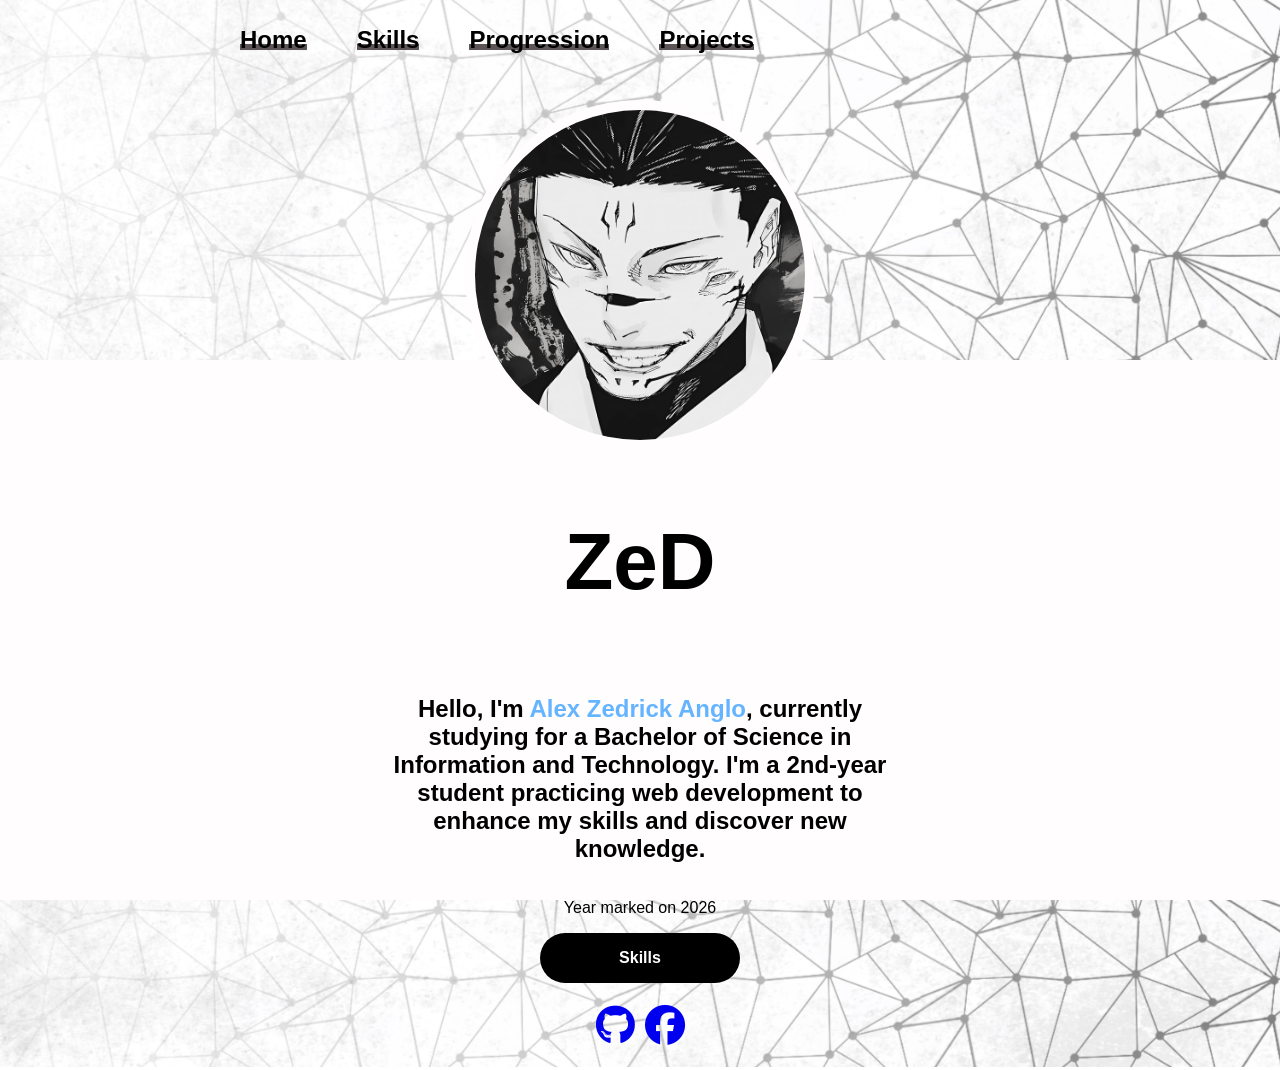
<file: index.html>
<!DOCTYPE html>
<html lang="en">
<head>
    <meta charset="UTF-8">
    <meta name="viewport" content="width=device-width, initial-scale=1.0">
    <link rel="stylesheet" href="style.css">
    <link rel="stylesheet" href="https://cdnjs.cloudflare.com/ajax/libs/font-awesome/6.5.1/css/all.min.css" integrity="sha512-DTOQO9RWCH3ppGqcWaEA1BIZOC6xxalwEsw9c2QQeAIftl+Vegovlnee1c9QX4TctnWMn13TZye+giMm8e2LwA==" crossorigin="anonymous" referrerpolicy="no-referrer" />
    <title>Portfolio</title>
    
</head>
<body>
    <nav class="navbar">
        <ul class="links">
            <li><a href="index.html">Home</a></li>
            <li><a href="skills.html">Skills</a></li>
            <li><a href="progression.html">Progression</a></li>
            <li><a href="">Projects</a></li>
        </ul>
    </nav>
    <section id="about" class="main-section">
        <div class="image">
            <img src="images/profile.jpg" alt="profile">
        </div>
        <div class="texts">
            <h1>ZeD</h1>
            <h2>Hello, I'm <span class="name-text">Alex Zedrick Anglo</span>, currently studying for a Bachelor of Science in Information and Technology. I'm a 2nd-year student practicing web development to enhance my skills and discover new knowledge.</h2>
            <p>Year marked on 2026</p>
            <a href="skills.html" class="about-me">Skills</a>
        </div>
        <div class="icons">
            <a href="https://github.com/ZedDaProgrammer" class="github"><i class="fa-brands fa-github"></i></a>
            <a href="facebook.com" class="facebook"><i class="fa-brands fa-facebook"></i></a>
        </div>
        
    </section>
   


</body>
</html>
</file>
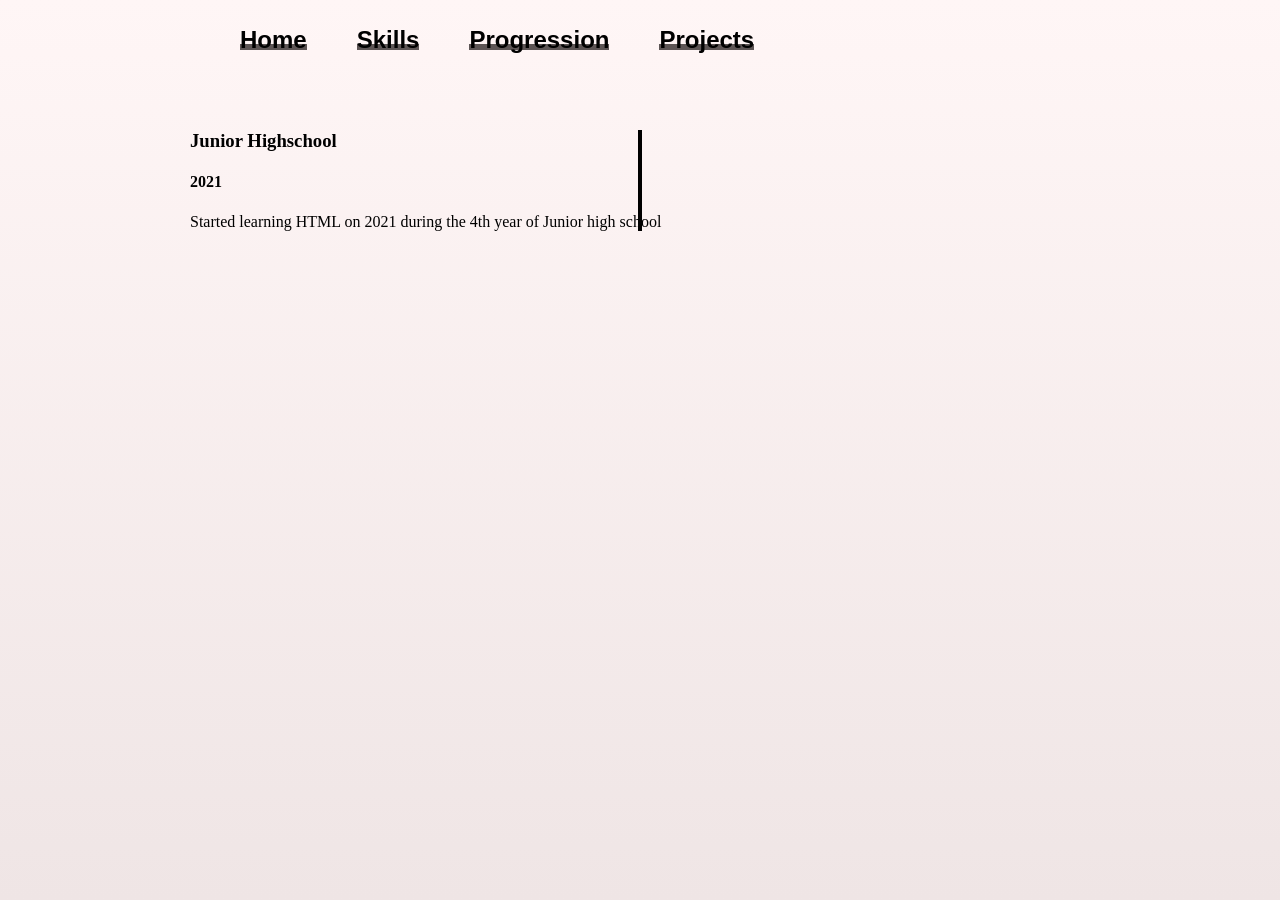
<file: progression.html>
<!DOCTYPE html>
<html lang="en">
<head>
    <meta charset="UTF-8">
    <meta name="viewport" content="width=device-width, initial-scale=1.0">
    <link rel="stylesheet" href="progression.css">
    <title>Document</title>
</head>
<body>
    <nav class="navbar">
        <ul class="links">
            <li><a href="index.html">Home</a></li>
            <li><a href="skills.html">Skills</a></li>
            <li><a href="progression.html">Progression</a></li>
            <li><a href="">Projects</a></li>
        </ul>
    </nav>
    <section class="timeline">
        <div class="vertical-timeline">
            <div class="timelime-2021">
                <div class="timeline-text">
                    <h3>Junior Highschool</h3>
                    <h4>2021</h4>
                    <p>Started learning HTML on 2021 during the 4th year of Junior high school</p>
                </div>
            </div>
        </div>
    </section>
</body>
</html>
</file>
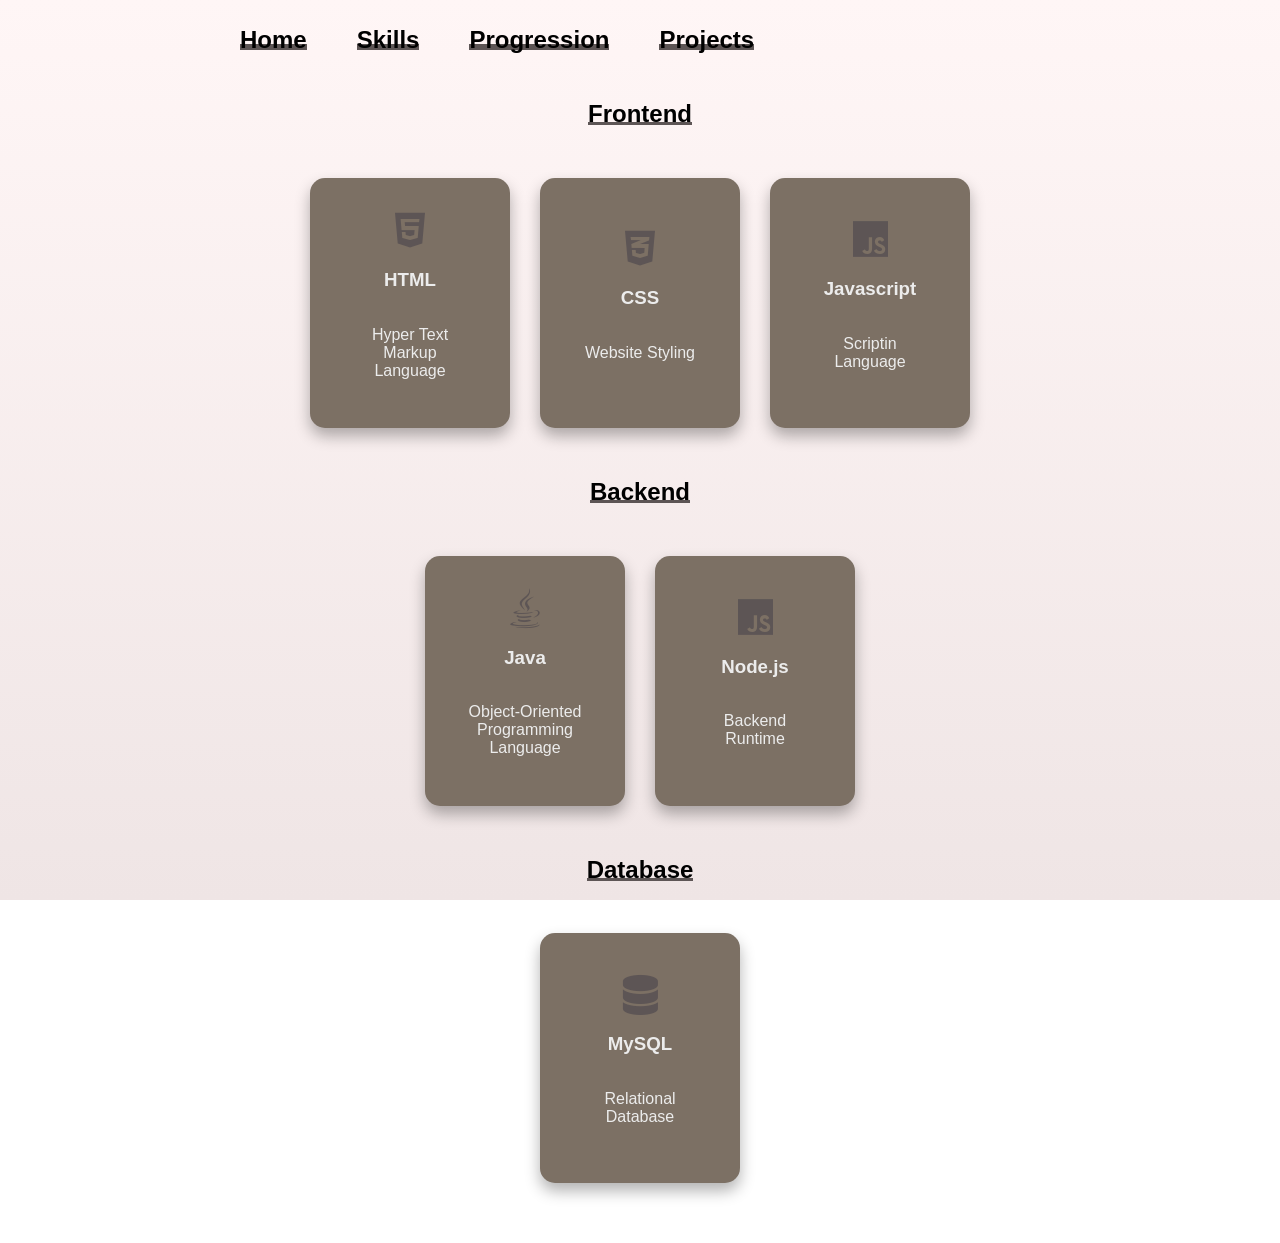
<file: skills.html>
<!DOCTYPE html>
<html lang="en">
<head>
    <meta charset="UTF-8">
    <meta name="viewport" content="width=device-width, initial-scale=1.0">
    <link rel="stylesheet" href="skills.css">
    <link rel="stylesheet" href="https://cdnjs.cloudflare.com/ajax/libs/font-awesome/6.5.1/css/all.min.css" integrity="sha512-DTOQO9RWCH3ppGqcWaEA1BIZOC6xxalwEsw9c2QQeAIftl+Vegovlnee1c9QX4TctnWMn13TZye+giMm8e2LwA==" crossorigin="anonymous" referrerpolicy="no-referrer" />
    <title>Skills</title>
</head>
<body>
    <nav class="navbar">
        <ul class="links">
            <li><a href="index.html">Home</a></li>
            <li><a href="skills.html">Skills</a></li>
            <li><a href="progression.html">Progression</a></li>
            <li><a href="">Projects</a></li>
        </ul>
    </nav>
     <section class="skills">
        <h1>Frontend</h1>
        <div class="front-end">        
            <div class="html">
                <div class="iconhtml"><i class="fa-brands fa-html5"></i></div>             
                <h3>HTML</h3>
                <p>Hyper Text Markup Language</p>
            </div>
            <div class="css">
                <div class="iconcss"><i class="fa-brands fa-css3-alt"></i></div>               
                <h3>CSS</h3>
                <p>Website Styling</p>
            </div>
            <div class="javascript">
                <div class="iconjs"><i class="fa-brands fa-js"></i></div>              
                <h3>Javascript</h3>
                <p>Scriptin Language</p>
            </div>
        </div>
        <h1>Backend</h1>
        <div class="back-end">
            <div class="java">
                <div class="iconjava"><i class="fa-brands fa-java"></i></div>
                <h3>Java</h3>
                <p>Object-Oriented Programming Language</p>
            </div>
            <div class="nodejs">
                <div class="iconnodejs"><i class="fa-brands fa-js"></i></div>
                <h3>Node.js</h3>
                <p>Backend Runtime</p>
            </div>
        </div>
        <h1>Database</h1>
        <div class="database">
            <div class="mysql">
                <div class="iconmysql"><i class="fa-solid fa-database"></i></div>
                <h3>MySQL</h3>
                <p>Relational Database</p>
            </div>
        </div>
    </section>
    
</body>
</html>
</file>
<file: style.css>
*{
    box-sizing: border-box;
}

.element::-webkit-scrollbar{
    display: none;
}

html{
    scroll-behavior: smooth;
}

body{
    display: flex;
    flex-direction: column;
    background-image: linear-gradient(to bottom, transparent 40%, #fffdfd 40%),
    url(images/home_bg.jpg);
    background-size: cover;
    background-position: center top;
    background-repeat: no-repeat;
    background-attachment: fixed;
    padding: 0;
    border: 0px;
    margin: 0;
    width: 100%;
    max-height: 100vh;
}



.navbar{
    display: flex;
    position: fixed;
    top: 0;
    padding: 10px 200px;
    width: 100%;
}




.links{
    display: flex;
    list-style: none;
    gap: 50px;
    font-family: Arial, Helvetica, sans-serif;
}

.links a{
    text-decoration: none;
    color: rgb(0, 0, 0);
    font-weight: 900;
    font-size: 1.5rem;
    background-image: linear-gradient(120deg, #5d5555 0%, #5d5555 100%);
    background-repeat: no-repeat;
    background-size: 100% 0.4rem;
    background-position: 0 89%;
    transition: background-size 0.5s ease;
}

.links a:hover{
    background-size: 100% 1.8rem;
}

.main-section{
    display: flex;
    justify-content: space-between;
    align-items: center;
    flex-direction: column;
    top: 0;
    margin: 100px;
    margin-top: 100px;
    max-height: 100vh;
    flex: 1;
}

.texts{
    max-width: 50%;
    display: flex;
    align-items: center;
    flex-direction: column;
}

.texts h1{
    font-size: 5rem;
    font-weight: 900;
    font-family: 'Gill Sans', 'Gill Sans MT', Calibri, 'Trebuchet MS', sans-serif;
    display: inline-block;
}

.texts h2{
    font-family: Arial, Helvetica, sans-serif;
    font-size: 1.5rem;
    text-align: center;
    color: rgb(0, 0, 0);
}

.texts p{
    font-family: Arial, Helvetica, sans-serif;
    color: rgb(0, 0, 0);
}

.texts h2 .name-text{
    color: rgb(100, 180, 255);
}

.image{

    max-width: 40%;
    display: flex;
    justify-content: center;
}

.image img{
    width: 100%;
    max-width: 350px;
    border-radius: 50%;
    border-width: 10px;
    border-style: solid;
    border-color: #fffdfd;
    transition: all 0.5s ease;
}

.image img:hover{
    border-color: #999090;
}



.bottom{
    background-color: rgb(36, 36, 36);
    padding: 40px 20px;
    border-top: 1px solid#333;
    height: 10vh;
}




.about-me{
    display: flex;
    justify-content: center;
    align-items: center;
    align-content: center;
    background-color: black;
    color: white;
    font-family: Arial, Helvetica, sans-serif;
    font-weight: 900;
    border-radius: 25px;
    text-decoration: none;
    height: 50px;
    width: 200px;
    transition: all 0.5s ease;
}

.about-me:hover{
    transform: scale(1.25);
}

.icons{
    width: 100%;
    display: flex;
    justify-content: center;
    padding: 20px 0px;
    gap: 10px;

    
}

.icons a{
    font-size: 2.5rem;
    transition: all 0.5s ease;
}

.icons a:hover{
    transform: scale(1.25);
}
</file>
<file: progression.css>
*{
    box-sizing: border-box;
}

.element::-webkit-scrollbar{
    display: none;
}

html{
    scroll-behavior: smooth;
}

body{
    display: flex;
    flex-direction: column;
    background-image: linear-gradient(to bottom, #fff6f6, #efe5e5);
    background-size: cover;
    background-position: center top;
    background-repeat: no-repeat;
    background-attachment: fixed;
    border: 0px;
    margin: 0;
    width: 100%;
    max-height: 300vh;
}

.navbar{
    display: flex;
    position: sticky;
    top: 0;
    padding: 10px 200px;
    width: 100%;
}

.links{
    display: flex;
    list-style: none;
    gap: 50px;
    font-family: Arial, Helvetica, sans-serif;
}

.links a{
    text-decoration: none;
    color: rgb(0, 0, 0);
    font-weight: 900;
    font-size: 1.5rem;
    background-image: linear-gradient(120deg, #5d5555 0%, #5d5555 100%);
    background-repeat: no-repeat;
    background-size: 100% 0.4rem;
    background-position: 0 89%;
    transition: background-size 0.5s ease;
}

.links a:hover{
    background-size: 100% 1.8rem;
}

.timeline:before{
    left: 50%;
    margin-left: -2px;
}

.vertical-timeline{
    position: relative;
    max-width: 900px;
    margin: 50px auto;
}


.vertical-timeline:before{
    background: black;
    content: "";
    height: 100%;
    position: absolute;
    top: 0%;
    left: 50%;
    transform: translateX(-50%);
    width: 4px;
}

.timeline-2021{
    margin-left: 50px;
}
</file>
<file: skills.css>
*{
    box-sizing: border-box;
}

.element::-webkit-scrollbar{
    display: none;
}

html{
    scroll-behavior: smooth;
}

body{
    display: flex;
    flex-direction: column;
    background-image: linear-gradient(to bottom, #fff6f6, #efe5e5);
    background-size: cover;
    background-position: center top;
    background-repeat: no-repeat;
    background-attachment: fixed;
    border: 0px;
    margin: 0;
    width: 100%;
    max-height: 300vh;
}

.navbar{
    display: flex;
    position: sticky;
    top: 0;
    padding: 10px 200px;
    width: 100%;
}




.links{
    display: flex;
    list-style: none;
    gap: 50px;
    font-family: Arial, Helvetica, sans-serif;
}

.links a{
    text-decoration: none;
    color: rgb(0, 0, 0);
    font-weight: 900;
    font-size: 1.5rem;
    background-image: linear-gradient(120deg, #5d5555 0%, #5d5555 100%);
    background-repeat: no-repeat;
    background-size: 100% 0.4rem;
    background-position: 0 89%;
    transition: background-size 0.5s ease;
}

.links a:hover{
    background-size: 100% 1.8rem;
}

.skills{
    width: 100%;
    min-height: 100vh;
    display: flex;
    justify-content: center;
    align-items: center;
    align-content: center;
    flex-direction: column;
    box-sizing: border-box;
    font-family: Arial, Helvetica, sans-serif;
    gap: 30px;
    margin-bottom: 60px;
}

.skills h1{
    font-weight: 900;
    background-image: linear-gradient(120deg, #5d5555 0%, #5d5555 100%);
    background-repeat: no-repeat;
    background-size: 100% 0.2rem;
    background-position: 0 89%;
}

.front-end, .back-end{
    display: flex;
    justify-content: space-between;
    align-items: center;
    align-content: center;
    gap: 30px;

}

.front-end h3, p, .back-end h3, .database h3{
    color: rgb(236, 236, 236);
}

.html, .css, .javascript, .java, .nodejs, .mysql{
    display: flex;
    justify-content: center;
    align-items: center;
    align-content: center;
    flex-direction: column;
    text-align: center;
    box-shadow: 0px 8px 15px rgba(0, 0, 0, 0.3);
    border-radius: 15px;
    padding: 40px;
    height: 250px;
    width: 200px;
    background-color: #7c7064;
    transition: all 0.5s ease;
}

.html:hover, .css:hover, .javascript:hover, .java:hover, .nodejs:hover, .mysql:hover{
    transform: scale(1.15);
    box-shadow: 0 0 15px 5px rgba(71, 68, 65, 0.8);
}

.front-end i, .back-end i, .database i{
    color: #5d5555;
    font-size: 40px;
}
</file>
